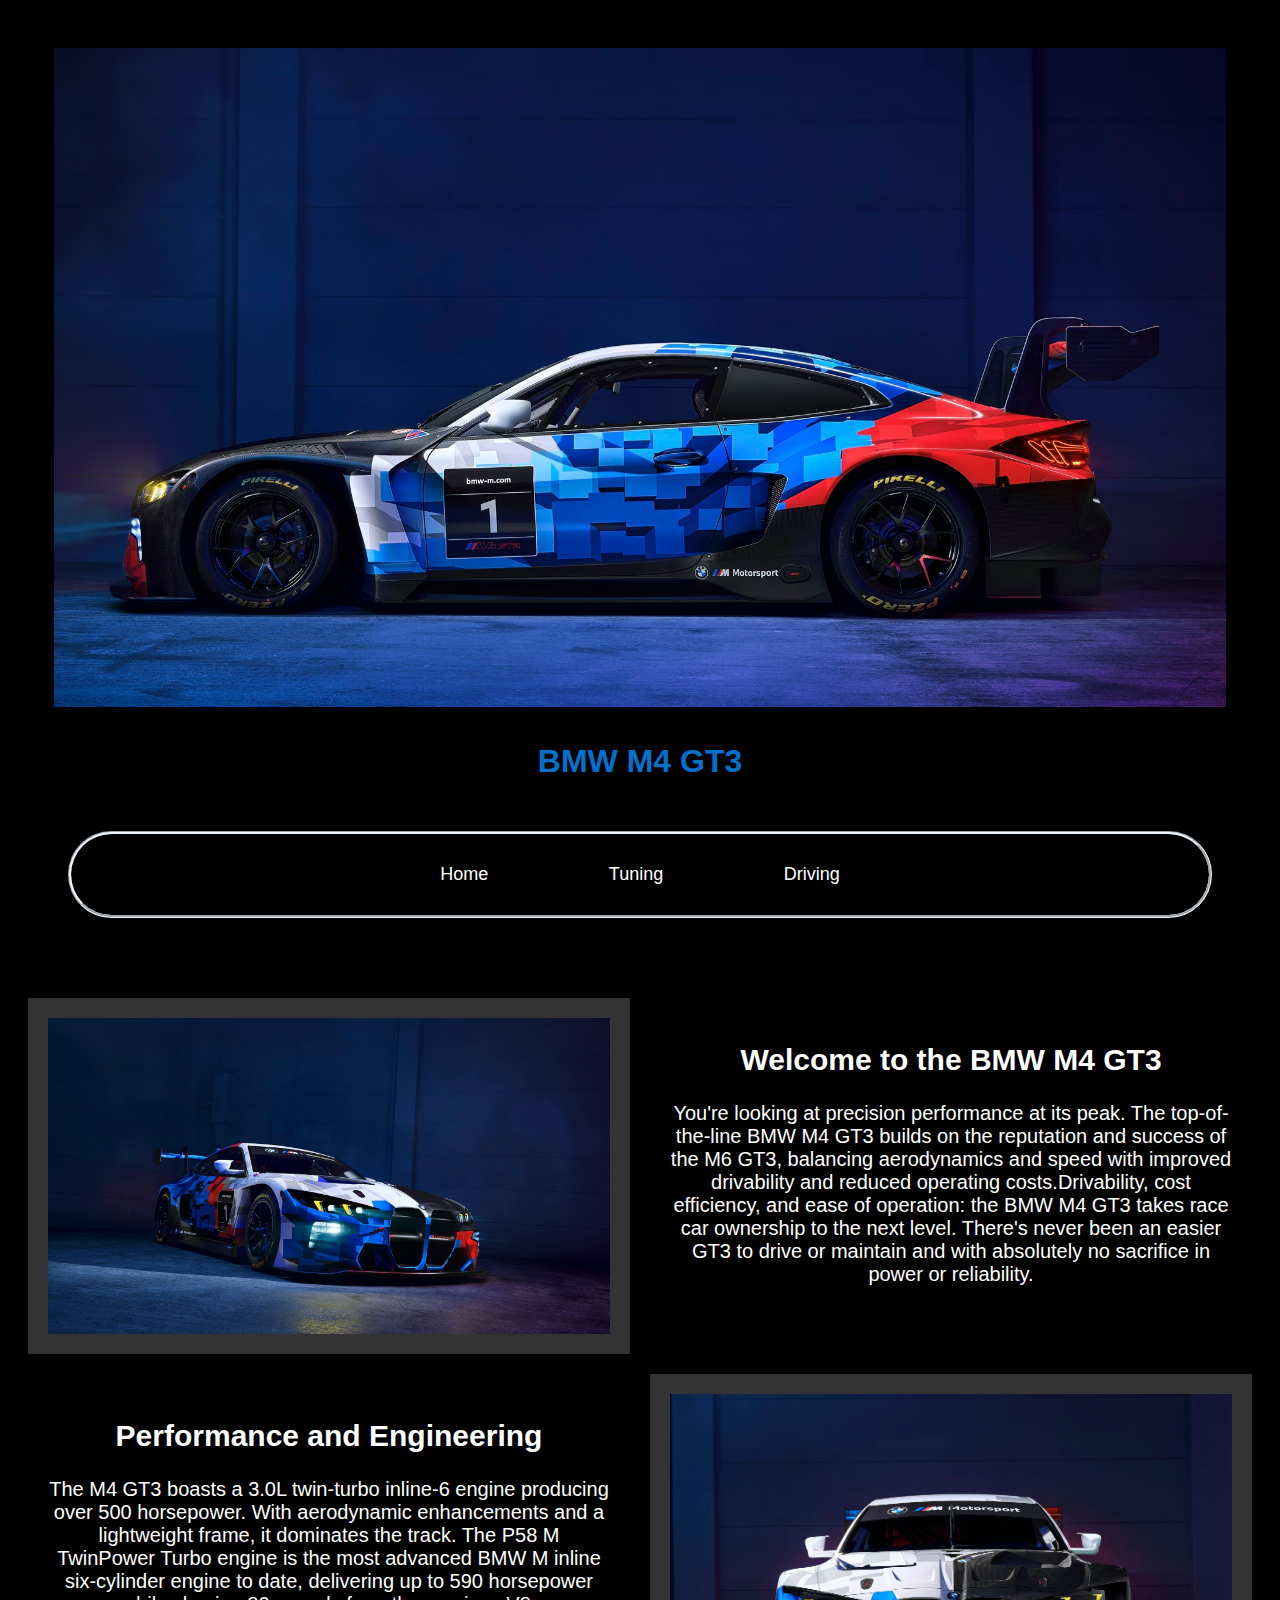
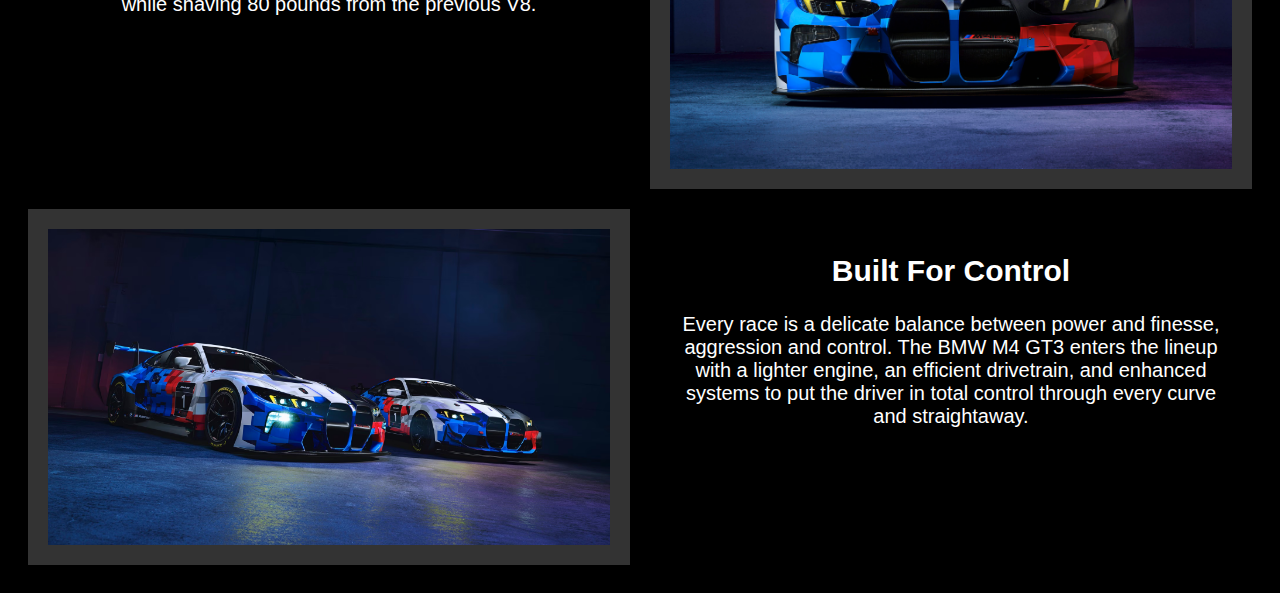
<file: index.html>
<!DOCTYPE html>
<html lang="en">
<head>
    <meta charset="UTF-8">
    <meta name="viewport" race="width=device-width, initial-scale=1.0">
    <title>BMW M4 GT3</title>
    <link rel="stylesheet" href="css/style.css">
    <link rel="img" href="css/images">
</head>
<!-- Most body text was enhanced and grammar/spellchecked by chatGPT-->
<body>
    <header>
        <img class="fit" src="css/images/Side_M4.avif">
        <h1>BMW M4 GT3</h1>
        <nav>
            <ul>
                <li><a href="index.html">Home</a></li>
                <li><a href="tune.html">Tuning</a></li>
                <li><a href="drive.html">Driving</a></li>
            </ul>
        </nav>
    </header>
    <main>
        <div class="doot">
            <img src="css/images/Front_M4.avif">
        </div>
        <div class="race">
            <h2>Welcome to the BMW M4 GT3</h2>
            <p>You're looking at precision performance at its peak. The top-of-the-line BMW M4 GT3 builds on the 
                reputation and success of the M6 GT3, 
                balancing aerodynamics and speed with improved drivability and reduced operating costs.Drivability, 
                cost efficiency, and ease of operation: the BMW M4 GT3 takes race car ownership to the next level. 
                There's never been an easier GT3 to drive or maintain 
                and with absolutely no sacrifice in power or reliability.</p>
        </div>
        <div class="race">
            <h2>Performance and Engineering</h2>
            <p>The M4 GT3 boasts a 3.0L twin-turbo inline-6 engine producing over 500 horsepower.
                With aerodynamic enhancements and a lightweight frame, it dominates the track. 
                The P58 M TwinPower Turbo engine is the most advanced BMW M inline six-cylinder engine to date, 
                delivering up to 590 horsepower while shaving 80 pounds from the previous V8.</p>
        </div>
        <div class="doot">
            <img src="css/images/full_Front.jpg">
        </div>
        <div class="doot">
            <img src="css/images/double.avif">
        </div>
        <div class="race">
            <h2>Built For Control</h2>
            <p>Every race is a delicate balance between power and finesse, aggression and control. 
                The BMW M4 GT3 enters the lineup with a lighter engine, an efficient drivetrain, 
                and enhanced systems to put the driver in total control through every curve and straightaway.</p>
        </div>
    </main>
</body>
</html>
</file>
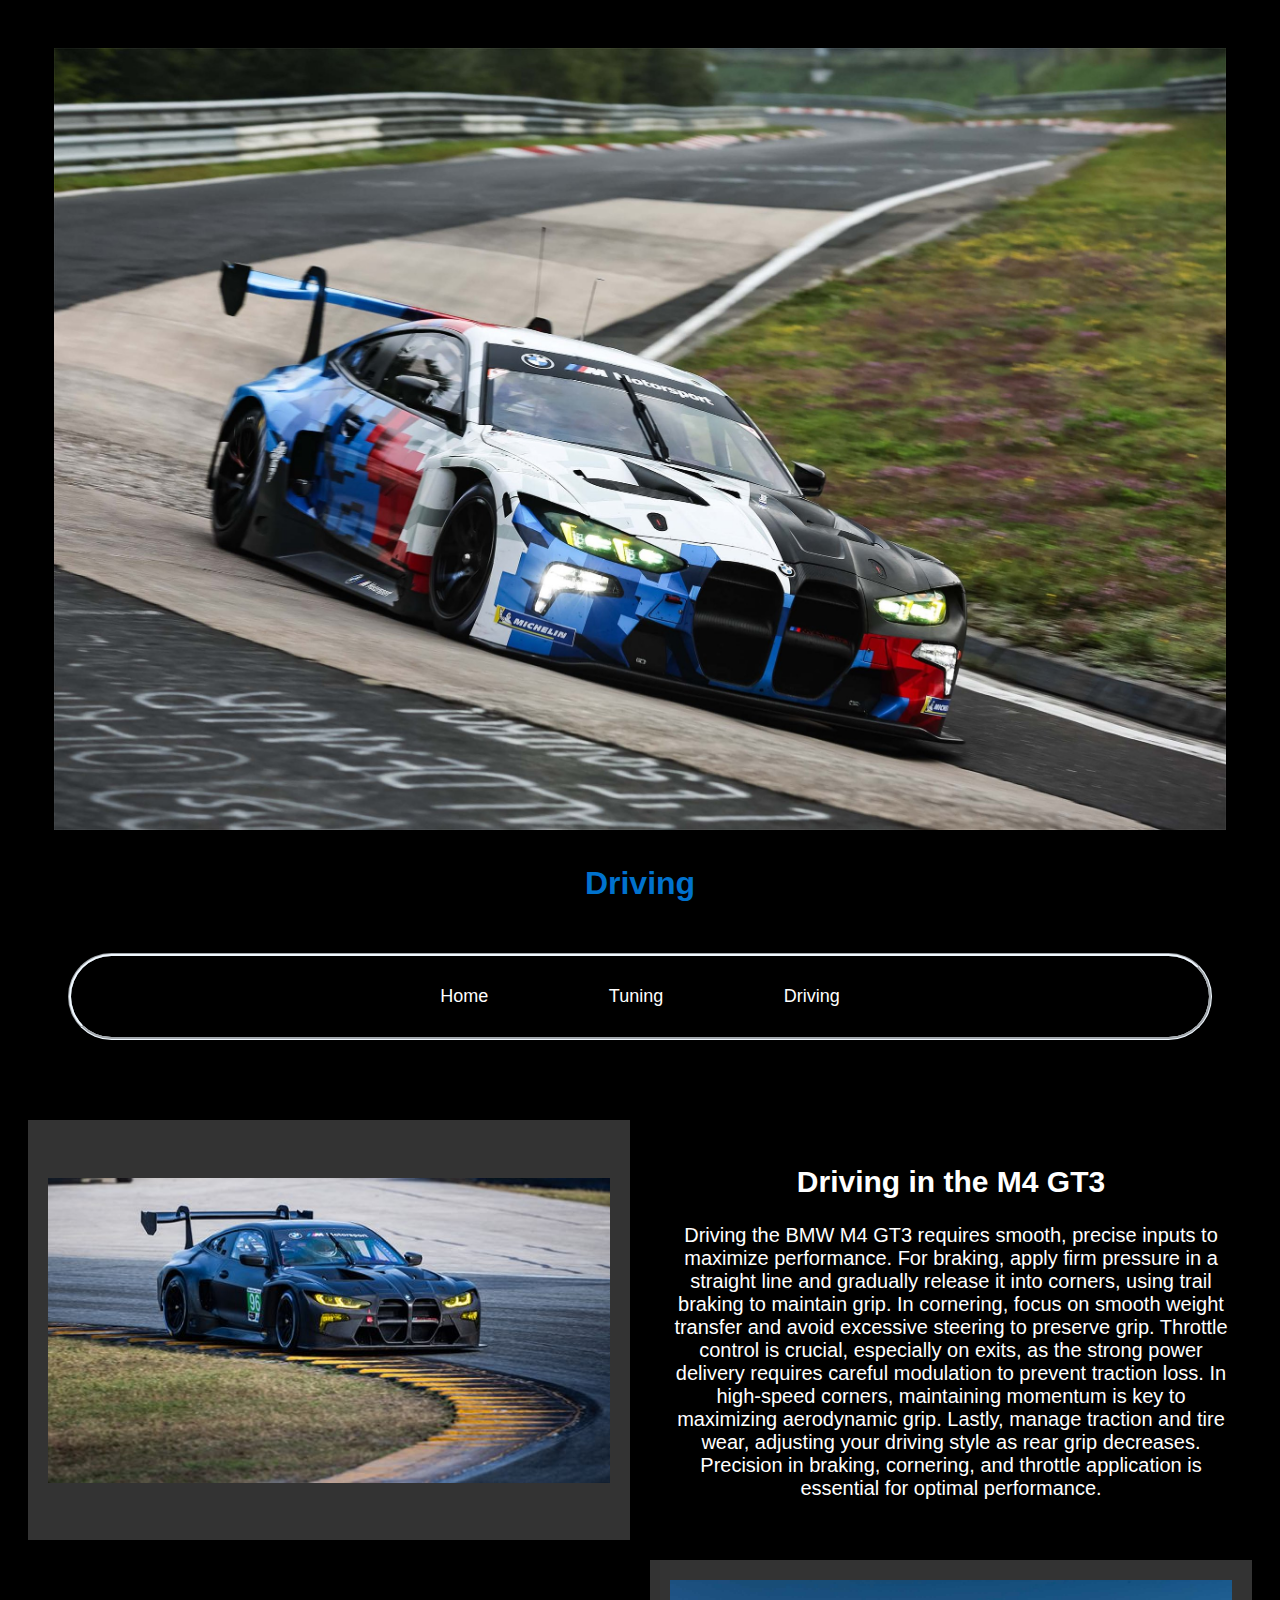
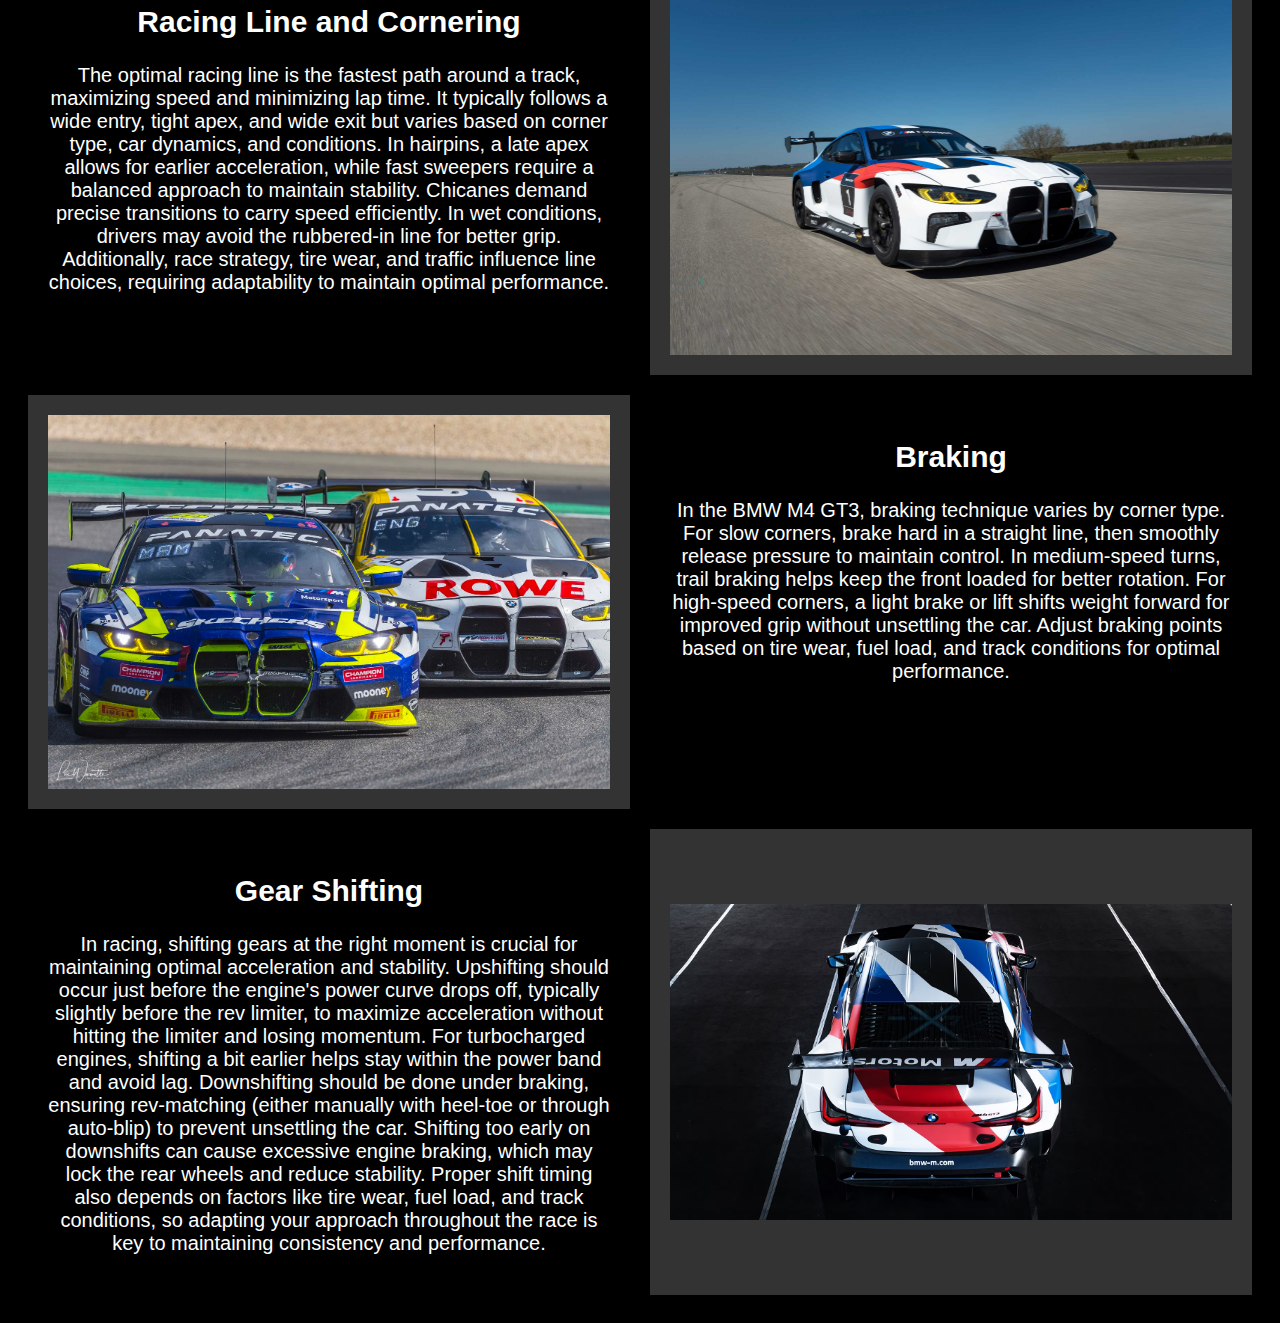
<file: drive.html>
<!DOCTYPE html>
<html lang="en">
<head>
    <meta charset="UTF-8">
    <meta name="viewport" content="width=, initial-scale=1.0">
    <title>Driving the BMW M4 GT3</title>
    <link rel="stylesheet" href="css/style.css">
    <link rel="img" href="css/images">
</head>
<body>
    <header>
        <img class="fit" src="css/images/header-2.jpg">
        <h1>Driving</h1>
        <nav>
            <ul>
                <li><a href="index.html">Home</a></li>
                <li><a href="tune.html">Tuning</a></li>
                <li><a href="drive.html">Driving</a></li>
            </ul>
        </nav>
    </header>
    <main>
        <div class="doot">
            <img src="css/images/Track.jpg">
        </div>
        <div class="race">
            <h2>Driving in the M4 GT3</h2> 
            <p>
                Driving the BMW M4 GT3 requires smooth, precise inputs to maximize performance. For braking, apply firm 
                pressure in a straight line and gradually release it into corners, using trail braking to maintain grip.
                 In cornering, focus on smooth weight transfer and avoid excessive steering to preserve grip. Throttle 
                 control is crucial, especially on exits, as the strong power delivery requires careful modulation to 
                 prevent traction loss. In high-speed corners, maintaining momentum is key to maximizing aerodynamic grip. 
                Lastly, manage traction and tire wear, adjusting your driving style as rear grip decreases. 
                Precision in braking, cornering, and throttle application is essential for optimal performance.
            </p>
        </div>
        <div class="race">
            <h2>Racing Line and Cornering</h2>
            <p>The optimal racing line is the fastest path around a track, maximizing speed and minimizing lap time. 
                It typically follows a wide entry, tight apex, and wide exit but varies based on corner type, car dynamics, 
                and conditions.
                In hairpins, a late apex allows for earlier acceleration, while fast sweepers require a balanced approach to 
                maintain stability. Chicanes demand precise transitions to carry speed efficiently. In wet conditions, 
                drivers may avoid the rubbered-in line for better grip. Additionally, race strategy, tire wear, 
                and traffic influence line choices, requiring adaptability to maintain optimal performance.</p>
        </div>
        <div class="doot">
            <img src="css/images/race_1.jpg">
        </div>
        <div class="doot">
            <img src="css/images/race-2.jpg">
        </div>
        <div class="race">
            <h2>Braking</h2>
            <p>In the BMW M4 GT3, braking technique varies by corner type. For slow corners, brake hard in a straight line, 
                then smoothly release pressure to maintain control. In medium-speed turns, trail braking helps keep the front 
                loaded for better rotation. For high-speed corners, a light brake or lift shifts weight forward for improved 
                grip without unsettling the car. 
                Adjust braking points based on tire wear, fuel load, and track conditions for optimal performance.</p>
        </div>
        <div class="race">
            <h2>Gear Shifting</h2>
            <p>In racing, shifting gears at the right moment is crucial for maintaining optimal acceleration and stability. 
                Upshifting should occur just before the engine's power curve drops off, typically slightly before the rev 
                limiter, to maximize acceleration without hitting the limiter and losing momentum. For turbocharged engines, 
                shifting a bit earlier helps stay within the power band and avoid lag. Downshifting should be done under braking, 
                ensuring rev-matching (either manually with heel-toe or through auto-blip) to prevent unsettling the car. 
                Shifting too early on downshifts can cause excessive engine braking, which may lock the rear wheels and reduce 
                stability. Proper shift timing also depends on factors like tire wear, fuel load, and track conditions, 
                so adapting your approach throughout the race is key to maintaining consistency and performance.</p>
        </div>
        <div class="doot">
            <img src="css/images/aboveshot.avif">
        </div>
    </main>
</body>
</html>
</file>
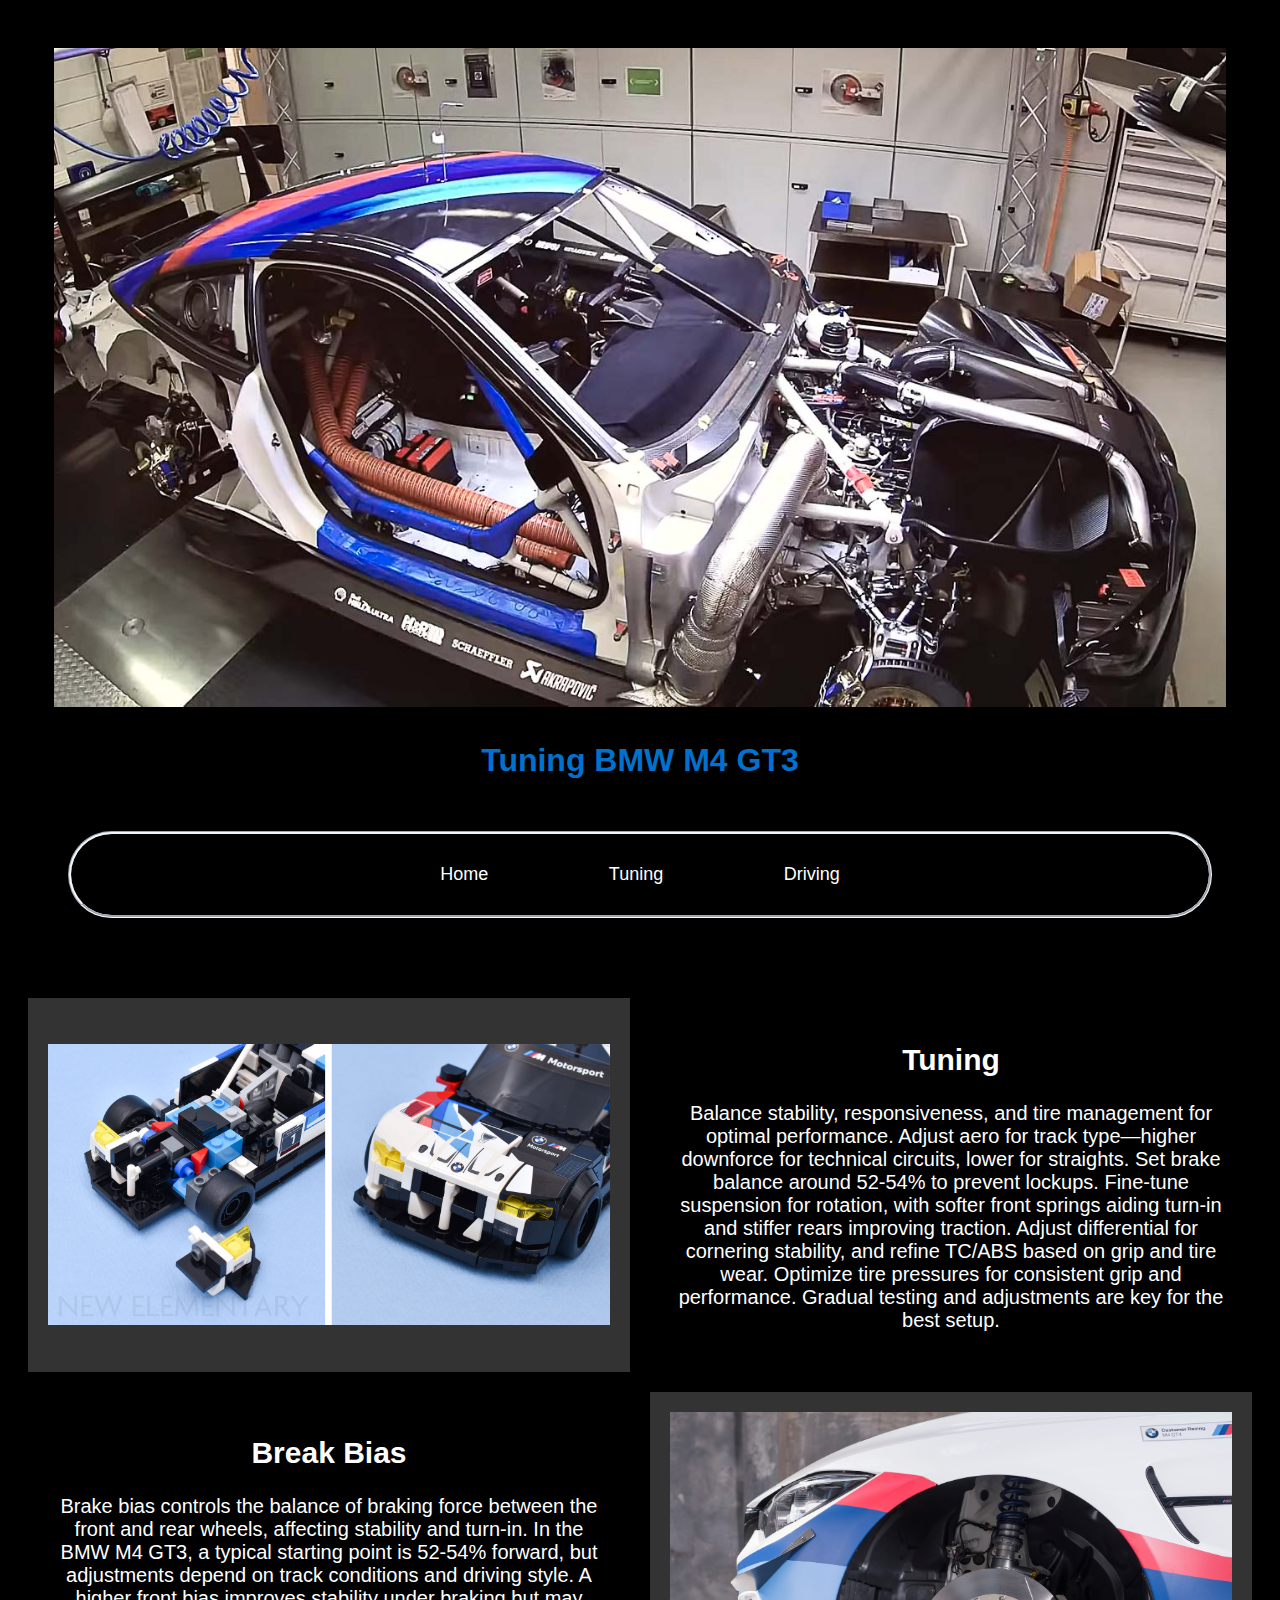
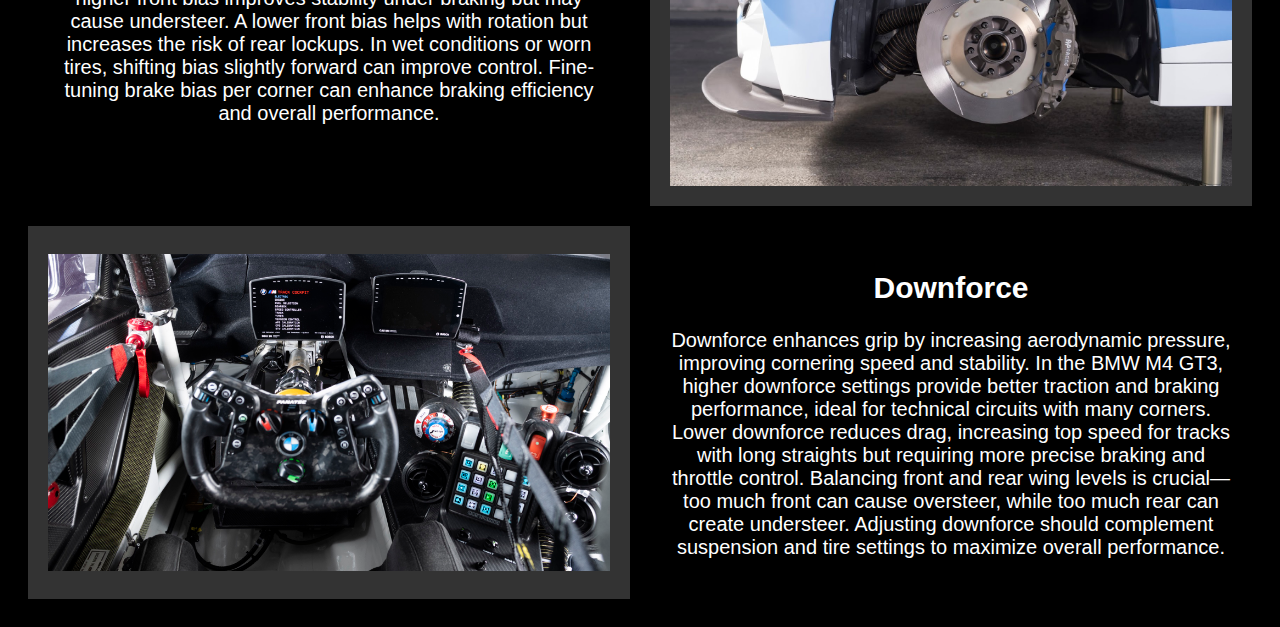
<file: tune.html>
<!DOCTYPE html>
<html lang="en">
<head>
    <meta charset="UTF-8">
    <meta name="viewport" content="width=device-width, initial-scale=1.0">
    <title>Tuning</title>
    <link rel="stylesheet" href="css/style.css">
    <link rel="img" href="css/images">
</head>
<body>
    <header>
        <img class="fit" src="css/images/new head.jpg">
        <h1>Tuning BMW M4 GT3</h1>
        <nav>
            <ul>
                <li><a href="index.html">Home</a></li>
                <li><a href="tune.html">Tuning</a></li>
                <li><a href="drive.html">Driving</a></li>
            </ul>
        </nav>
    </header>
    <main>
        <div class="doot">
            <img src="css/images/lego.jpg">
        </div>
        <div class="race">
            <h2>Tuning</h2>
            <p>Balance stability, responsiveness, and tire management for optimal performance. 
                Adjust aero for track type—higher downforce for technical circuits, lower for straights. 
                Set brake balance around 52-54% to prevent lockups. Fine-tune suspension for rotation, with 
                softer front springs aiding turn-in and stiffer rears improving traction. Adjust differential 
                for cornering stability, and refine TC/ABS based on grip and tire wear. Optimize tire pressures 
                for consistent grip and performance. Gradual testing and adjustments are key for the best setup.</p>
        </div>
        <div class="race">
            <h2>Break Bias</h2>
            <p>Brake bias controls the balance of braking force between the front and rear wheels, affecting 
                stability and turn-in. In the BMW M4 GT3, a typical starting point is 52-54% forward, but 
                adjustments depend on track conditions and driving style. A higher front bias improves stability 
                under braking but may cause understeer. A lower front bias helps with rotation but increases the 
                risk of rear lockups. In wet conditions or worn tires, shifting bias slightly forward can improve 
                control. Fine-tuning brake bias per corner can enhance braking efficiency and overall performance.</p>
        </div>
        <div class="doot">
            <img src="css/images/brakes.jpg">
        </div>
        <div class="doot">
            <img src="css/images/cockpit.jpg">
        </div>
        <div class="race">
            <h2>Downforce</h2>
            <p>Downforce enhances grip by increasing aerodynamic pressure, improving cornering speed and stability. 
                In the BMW M4 GT3, higher downforce settings provide better traction and braking performance, ideal 
                for technical circuits with many corners. Lower downforce reduces drag, increasing top speed for 
                tracks with long straights but requiring more precise braking and throttle control. Balancing front 
                and rear wing levels is crucial—too much front can cause oversteer, while too much rear can create 
                understeer. Adjusting downforce should complement suspension and tire settings to maximize overall 
                performance.</p>
        </div>
    </main>
</body>
</html>
</file>
<file: css/style.css>
body {
  font-family: Arial, sans-serif;
  margin: 10;
  padding: 10;
  background-color: #000;
  color: white;
}
header {
  padding: 40px;
  text-align: center;
}
h1 {
  color: #0072ce;
  background: rgba(0, 0, 0, 0.6);
  display: inline-block;
  padding: 10px 20px;
  border-radius: 5px;
}
nav ul {
  border-style:groove;
  border-color: aliceblue;
  border-radius: 50px;
  list-style-type: none;
  padding: 30px;
  margin: 20px;
}
nav ul li {
  display: inline;
  margin: 0 40px;
}
nav ul li a {
  color: white;
  text-decoration: none;
  font-size: 18px;
  padding: 18px;
}
nav ul li :hover {
  background-color: #0072ce;
  border-style: groove;
  padding: 28px;
}

.doot {
  display: flex;
  justify-content: center;
  align-items: center;
  background: #333;
  padding: 20px;
}
.doot img {
  max-width: 100%;
  height: auto;
}
.race {
  text-align: center;
  padding: 20px;
  font-size: 20px;
}
main {
  display: grid;
  grid-template-columns: 1fr;
  gap: 20px;
  padding: 20px;
}

/* code paraphrased from reddit */

@media (min-width: 768px) {
  main {
      grid-template-columns: repeat(2, 1fr);
  }
}

/* taken from open stax */
.fit {
  max-width: 99%;
  max-height: 99%;
}
</file>
